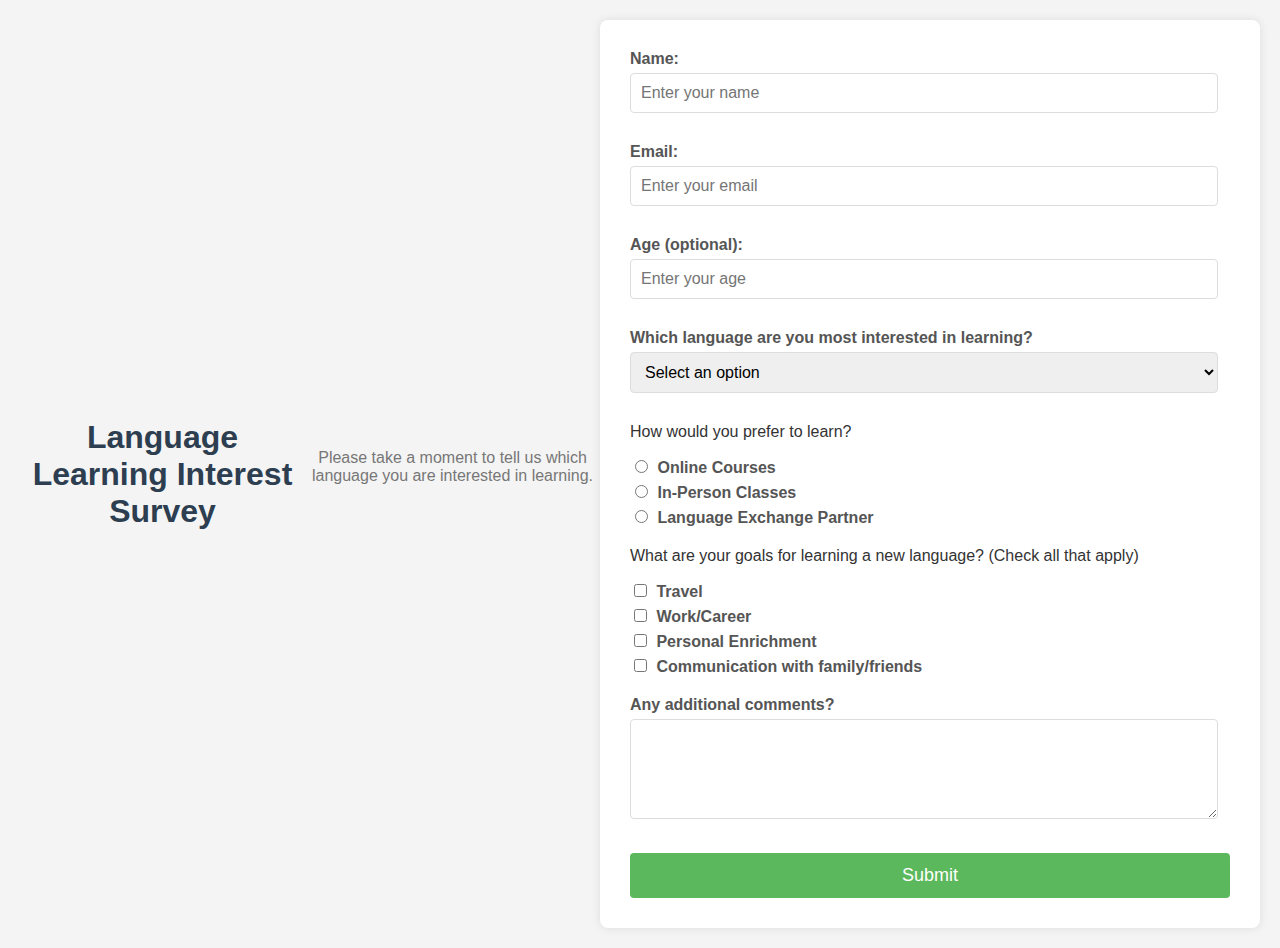
<file: freeCodeCamp_projects/survey-form/index.html>
<!DOCTYPE html>
<html lang="en">
<head>
    <meta charset="UTF-8">
    <meta name="viewport" content="width=device-width, initial-scale=1.0">
    <title>Language Learning Survey</title>
    <link rel="stylesheet" href="styles.css">
</head>
<body>
    <h1 id="title">Language Learning Interest Survey</h1>
    <p id="description">Please take a moment to tell us which language you are interested in learning.</p>
    <form id="survey-form">
        <div class="form-group">
            <label id="name-label" for="name">Name:</label>
            <input type="text" id="name" placeholder="Enter your name" required>
        </div>
        <div class="form-group">
            <label id="email-label" for="email">Email:</label>
            <input type="email" id="email" placeholder="Enter your email" required>
        </div>
        <div class="form-group">
            <label id="number-label" for="number">Age (optional):</label>
            <input type="number" id="number" min="10" max="99" placeholder="Enter your age">
        </div>
        <div class="form-group">
            <label for="dropdown">Which language are you most interested in learning?</label>
            <select id="dropdown">
                <option value="" disabled selected>Select an option</option>
                <option value="spanish">Spanish</option>
                <option value="french">French</option>
                <option value="german">German</option>
                <option value="japanese">Japanese</option>
                <option value="mandarin">Mandarin Chinese</option>
                <option value="italian">Italian</option>
            </select>
        </div>
        <div class="form-group">
            <p>How would you prefer to learn?</p>
            <label>
                <input type="radio" name="learning-preference" value="online-courses"> Online Courses
            </label>
            <label>
                <input type="radio" name="learning-preference" value="in-person-classes"> In-Person Classes
            </label>
            <label>
                <input type="radio" name="learning-preference" value="language-exchange"> Language Exchange Partner
            </label>
        </div>
        <div class="form-group">
            <p>What are your goals for learning a new language? (Check all that apply)</p>
            <label>
                <input type="checkbox" name="goals" value="travel"> Travel
            </label>
            <label>
                <input type="checkbox" name="goals" value="work"> Work/Career
            </label>
            <label>
                <input type="checkbox" name="goals" value="personal-enrichment"> Personal Enrichment
            </label>
            <label>
                <input type="checkbox" name="goals" value="communication"> Communication with family/friends
            </label>
        </div>
        <div class="form-group">
            <label for="comments">Any additional comments?</label>
            <textarea id="comments"></textarea>
        </div>
        <button type="submit" id="submit">Submit</button>
    </form>
</body>
</html>
</file>
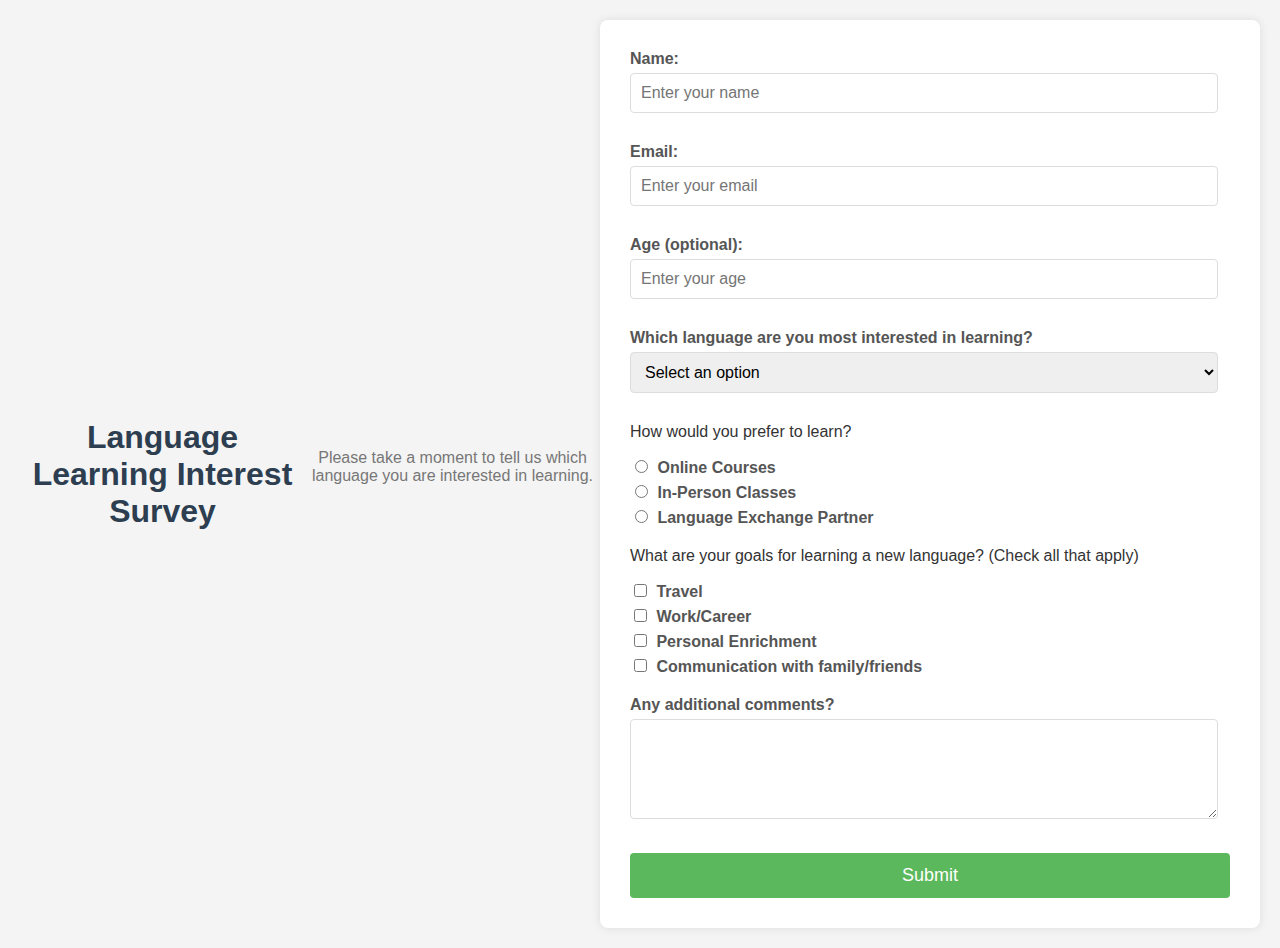
<file: survey-form/survey-form.html>
<!DOCTYPE html>
<html lang="en">
<head>
    <meta charset="UTF-8">
    <meta name="viewport" content="width=device-width, initial-scale=1.0">
    <title>Language Learning Survey</title>
    <link rel="stylesheet" href="styles.css">
</head>
<body>
    <h1 id="title">Language Learning Interest Survey</h1>
    <p id="description">Please take a moment to tell us which language you are interested in learning.</p>
    <form id="survey-form">
        <div class="form-group">
            <label id="name-label" for="name">Name:</label>
            <input type="text" id="name" placeholder="Enter your name" required>
        </div>
        <div class="form-group">
            <label id="email-label" for="email">Email:</label>
            <input type="email" id="email" placeholder="Enter your email" required>
        </div>
        <div class="form-group">
            <label id="number-label" for="number">Age (optional):</label>
            <input type="number" id="number" min="10" max="99" placeholder="Enter your age">
        </div>
        <div class="form-group">
            <label for="dropdown">Which language are you most interested in learning?</label>
            <select id="dropdown">
                <option value="" disabled selected>Select an option</option>
                <option value="spanish">Spanish</option>
                <option value="french">French</option>
                <option value="german">German</option>
                <option value="japanese">Japanese</option>
                <option value="mandarin">Mandarin Chinese</option>
                <option value="italian">Italian</option>
            </select>
        </div>
        <div class="form-group">
            <p>How would you prefer to learn?</p>
            <label>
                <input type="radio" name="learning-preference" value="online-courses"> Online Courses
            </label>
            <label>
                <input type="radio" name="learning-preference" value="in-person-classes"> In-Person Classes
            </label>
            <label>
                <input type="radio" name="learning-preference" value="language-exchange"> Language Exchange Partner
            </label>
        </div>
        <div class="form-group">
            <p>What are your goals for learning a new language? (Check all that apply)</p>
            <label>
                <input type="checkbox" name="goals" value="travel"> Travel
            </label>
            <label>
                <input type="checkbox" name="goals" value="work"> Work/Career
            </label>
            <label>
                <input type="checkbox" name="goals" value="personal-enrichment"> Personal Enrichment
            </label>
            <label>
                <input type="checkbox" name="goals" value="communication"> Communication with family/friends
            </label>
        </div>
        <div class="form-group">
            <label for="comments">Any additional comments?</label>
            <textarea id="comments"></textarea>
        </div>
        <button type="submit" id="submit">Submit</button>
    </form>
</body>
</html>
</file>
<file: freeCodeCamp_projects/survey-form/styles.css>
body {
    font-family: sans-serif;
    background-color: #f4f4f4;
    color: #333;
    margin: 0;
    display: flex;
    justify-content: center;
    align-items: center;
    min-height: 100vh;
    padding: 20px; /* Consistent base padding for the body */
    box-sizing: border-box;
}

#survey-form {
    background-color: #fff;
    padding: 30px;
    border-radius: 8px;
    box-shadow: 0 0 10px rgba(0, 0, 0, 0.1);
    width: 100%;
    max-width: 600px;
}

#title {
    text-align: center;
    margin-bottom: 20px;
    color: #2c3e50;
}

#description {
    text-align: center;
    color: #777;
    margin-bottom: 30px;
}

.form-group {
    margin-bottom: 20px;
}

label {
    display: block;
    margin-bottom: 5px;
    font-weight: bold;
    color: #555;
}

input[type="text"],
input[type="email"],
input[type="number"],
select,
textarea {
    width: calc(100% - 12px);
    padding: 10px;
    border: 1px solid #ddd;
    border-radius: 4px;
    box-sizing: border-box;
    margin-bottom: 10px;
    font-size: 16px;
}

input[type="radio"],
input[type="checkbox"] {
    margin-right: 5px;
}

textarea {
    min-height: 100px;
}

button[type="submit"] {
    background-color: #5cb85c;
    color: white;
    padding: 12px 20px;
    border: none;
    border-radius: 4px;
    cursor: pointer;
    font-size: 18px;
    width: 100%;
}

button[type="submit"]:hover {
    background-color: #4cae4c;
}

@media (max-width: 480px) {
    /* Adjust padding for the main form on smaller screens */
    #survey-form {
        padding: 20px;
    }
    /* If you still want to adjust body padding, you can, but it's less common to change it drastically */
    body {
        padding: 10px;
    }
}
</file>
<file: survey-form/styles.css>
body {
    font-family: sans-serif;
    background-color: #f4f4f4;
    color: #333;
    margin: 0;
    display: flex;
    justify-content: center;
    align-items: center;
    min-height: 100vh;
    padding: 20px; /* Consistent base padding for the body */
    box-sizing: border-box;
}

#survey-form {
    background-color: #fff;
    padding: 30px;
    border-radius: 8px;
    box-shadow: 0 0 10px rgba(0, 0, 0, 0.1);
    width: 100%;
    max-width: 600px;
}

#title {
    text-align: center;
    margin-bottom: 20px;
    color: #2c3e50;
}

#description {
    text-align: center;
    color: #777;
    margin-bottom: 30px;
}

.form-group {
    margin-bottom: 20px;
}

label {
    display: block;
    margin-bottom: 5px;
    font-weight: bold;
    color: #555;
}

input[type="text"],
input[type="email"],
input[type="number"],
select,
textarea {
    width: calc(100% - 12px);
    padding: 10px;
    border: 1px solid #ddd;
    border-radius: 4px;
    box-sizing: border-box;
    margin-bottom: 10px;
    font-size: 16px;
}

input[type="radio"],
input[type="checkbox"] {
    margin-right: 5px;
}

textarea {
    min-height: 100px;
}

button[type="submit"] {
    background-color: #5cb85c;
    color: white;
    padding: 12px 20px;
    border: none;
    border-radius: 4px;
    cursor: pointer;
    font-size: 18px;
    width: 100%;
}

button[type="submit"]:hover {
    background-color: #4cae4c;
}

@media (max-width: 480px) {
    /* Adjust padding for the main form on smaller screens */
    #survey-form {
        padding: 20px;
    }
    /* If you still want to adjust body padding, you can, but it's less common to change it drastically */
    body {
        padding: 10px;
    }
}
</file>
